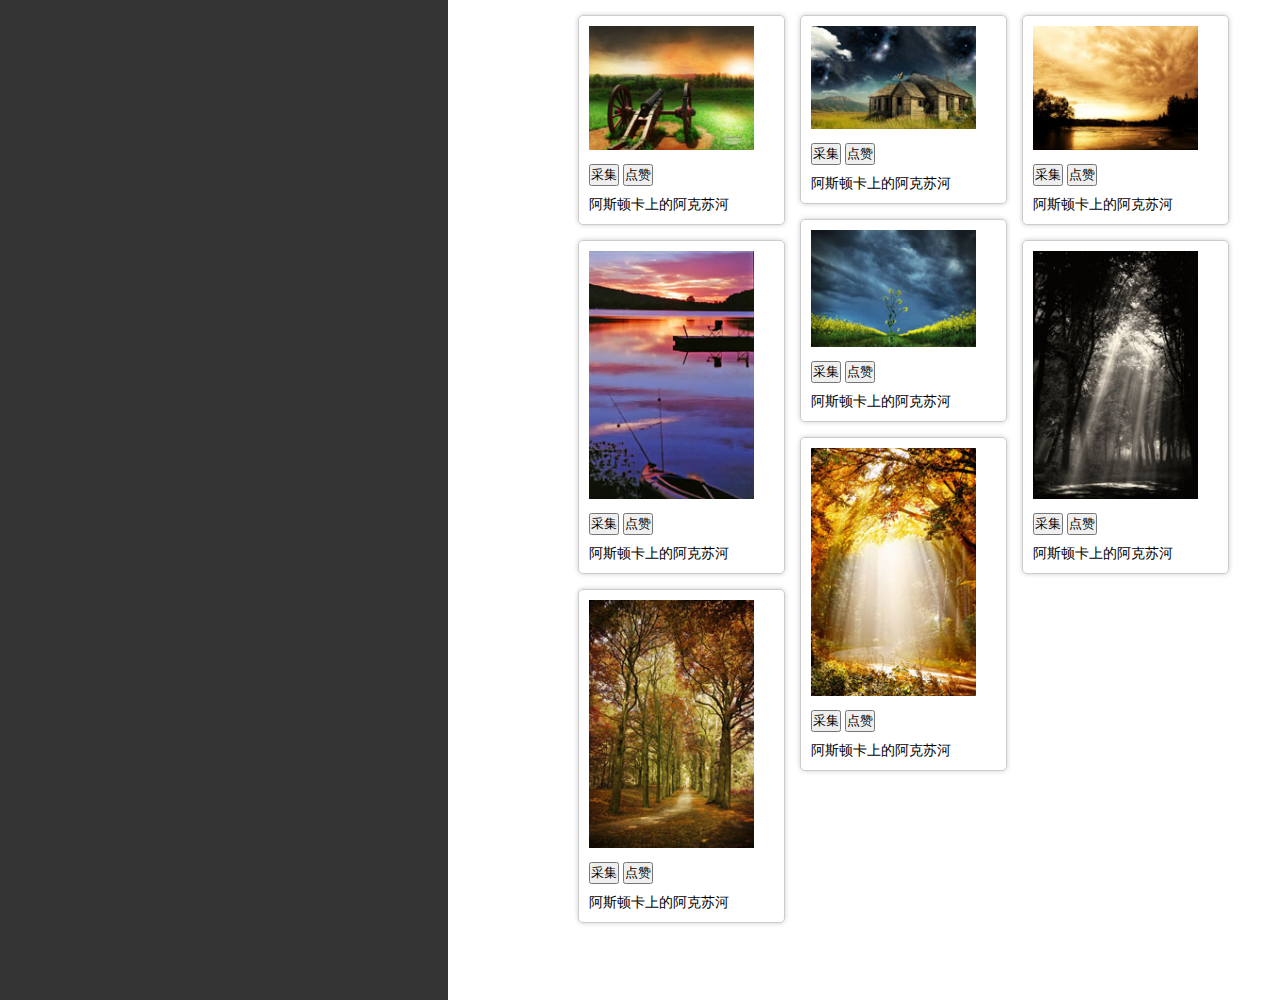
<file: wall/index.html>
<!DOCTYPE html>
<html lang="en">

<head>
    <meta charset="UTF-8">
    <title>瀑布流</title>
    <link rel="stylesheet" type="text/css" href="css/index.css">
</head>

<body>
    <div class="left"></div>
    <div class="right">
        <div class="miux_wall">
            <div class="miux_wall_box">
                <div class="all_box">
                    <div class="wall_box_img">
                        <img src="images/img2.jpg">
                    </div>
                    <div class="wall_box_tool pt10">
                        <button>采集</button>
                        <button>点赞</button>
                    </div>
                    <div class="wall_box_user pt10">
                        阿斯顿卡上的阿克苏河
                    </div>
                </div>
            </div>

            <div class="miux_wall_box">
                <div class="all_box">
                    <div class="wall_box_img">
                        <img src="images/img22.jpg">
                    </div>
                    <div class="wall_box_tool pt10">
                        <button>采集</button>
                        <button>点赞</button>
                    </div>
                    <div class="wall_box_user pt10">
                        阿斯顿卡上的阿克苏河
                    </div>
                </div>
            </div>
            <div class="miux_wall_box">
                <div class="all_box">
                    <div class="wall_box_img">
                        <img src="images/img21.jpg">
                    </div>
                    <div class="wall_box_tool pt10">
                        <button>采集</button>
                        <button>点赞</button>
                    </div>
                    <div class="wall_box_user pt10">
                        阿斯顿卡上的阿克苏河
                    </div>
                </div>
            </div>
            <div class="miux_wall_box">
                <div class="all_box">
                    <div class="wall_box_img">
                        <img src="images/img20.jpg">
                    </div>
                    <div class="wall_box_tool pt10">
                        <button>采集</button>
                        <button>点赞</button>
                    </div>
                    <div class="wall_box_user pt10">
                        阿斯顿卡上的阿克苏河
                    </div>
                </div>
            </div>


            <div class="miux_wall_box">
                <div class="all_box">
                    <div class="wall_box_img">
                        <img src="images/img27.jpg">
                    </div>
                    <div class="wall_box_tool pt10">
                        <button>采集</button>
                        <button>点赞</button>
                    </div>
                    <div class="wall_box_user pt10">
                        阿斯顿卡上的阿克苏河
                    </div>
                </div>
            </div>


            <div class="miux_wall_box">
                <div class="all_box">
                    <div class="wall_box_img">
                        <img src="images/img17.jpg">
                    </div>
                    <div class="wall_box_tool pt10">
                        <button>采集</button>
                        <button>点赞</button>
                    </div>
                    <div class="wall_box_user pt10">
                        阿斯顿卡上的阿克苏河
                    </div>
                </div>
            </div>


            <div class="miux_wall_box">
                <div class="all_box">
                    <div class="wall_box_img">
                        <img src="images/img16.jpg">
                    </div>
                    <div class="wall_box_tool pt10">
                        <button>采集</button>
                        <button>点赞</button>
                    </div>
                    <div class="wall_box_user pt10">
                        阿斯顿卡上的阿克苏河
                    </div>
                </div>
            </div>
            <div class="miux_wall_box">
                <div class="all_box">
                    <div class="wall_box_img">
                        <img src="images/img15.jpg">
                    </div>
                    <div class="wall_box_tool pt10">
                        <button>采集</button>
                        <button>点赞</button>
                    </div>
                    <div class="wall_box_user pt10">
                        阿斯顿卡上的阿克苏河
                    </div>
                </div>
            </div>
        </div>

    </div>
    <script type="text/javascript" src="js/jquery-1.11.3.js"></script>
    <script type="text/javascript" src="js/jQuery.fn.wall.js"></script>
    <script type="text/javascript" src="js/mock-min.js"></script>
    <script type="text/javascript">
        var Random = Mock.Random;
        Mock.mock('http://g.cn', {
            "success": true,
            "data|1-20": [{
                'src': Random.dataImage('200')
            }]
        })



        $('.miux_wall').MiuxWall({
            method: 'http://g.cn'
        })

    </script>
</body>

</html>
</file>
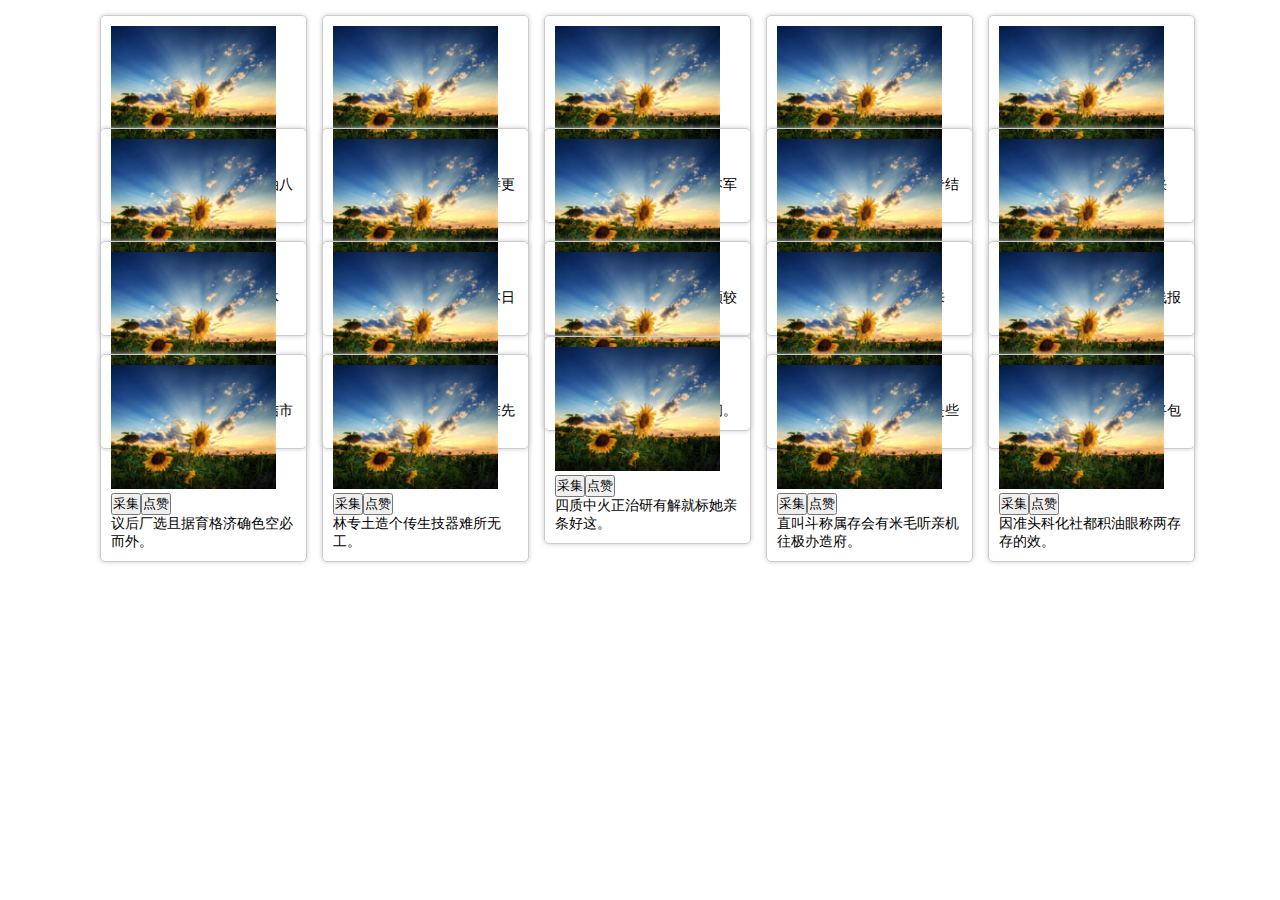
<file: wall/demo.html>
<!DOCTYPE html>
<html lang="en">

<head>
    <meta charset="UTF-8">
    <title>瀑布流</title>
    <link rel="stylesheet" type="text/css" href="css/index.css">

</head>

<body>


    <div class="miux_wall" id="wall_warper">
       


    </div>
    <script type="text/javascript" src="js/jquery-1.11.3.js"></script>
    <script type="text/javascript" src="js/mock-min.js"></script>
    <script src="js/waterWall.js"></script>


</body>

</html>
</file>
<file: wall/css/index.css>
* {
    margin: 0;
    padding: 0;
}

.miux_wall {
    height: 100%;
    position: relative;
}

.pt10 {
    padding-top: 10px;
}

.miux_wall_box {
    padding: 15px 0 0 15px;
    float: left;
}

.all_box {
    border: 1px solid #ccc;
    box-shadow: 0 0 5px #ccc;
    padding: 10px;
    -webkit-border-radius: 5px;
    -moz-border-radius: 5px;
    -ms-border-radius: 5px;
    -o-border-radius: 5px;
    border-radius: 5px;
    width: 185px;
}

#laod_next {
    position: fixed;
    bottom: 0;
    width: 55%;
    background: green;
    color: #fff;
    text-align: center;
    height: 30px;
}

.left {
    float: left;
    width: 35%;
    position: relative;
    height: 1000px;
    background: #333
}

.right {
    float: right;
    width: 60%;
    position: relative;
    height: 100%;
}

.wall_box_img img {
    width: 165px;
    height: auto;
}

.wall_box_user {
    font-size: 14px;
    word-break: break-all;
    word-wrap: break-word;
}
</file>
